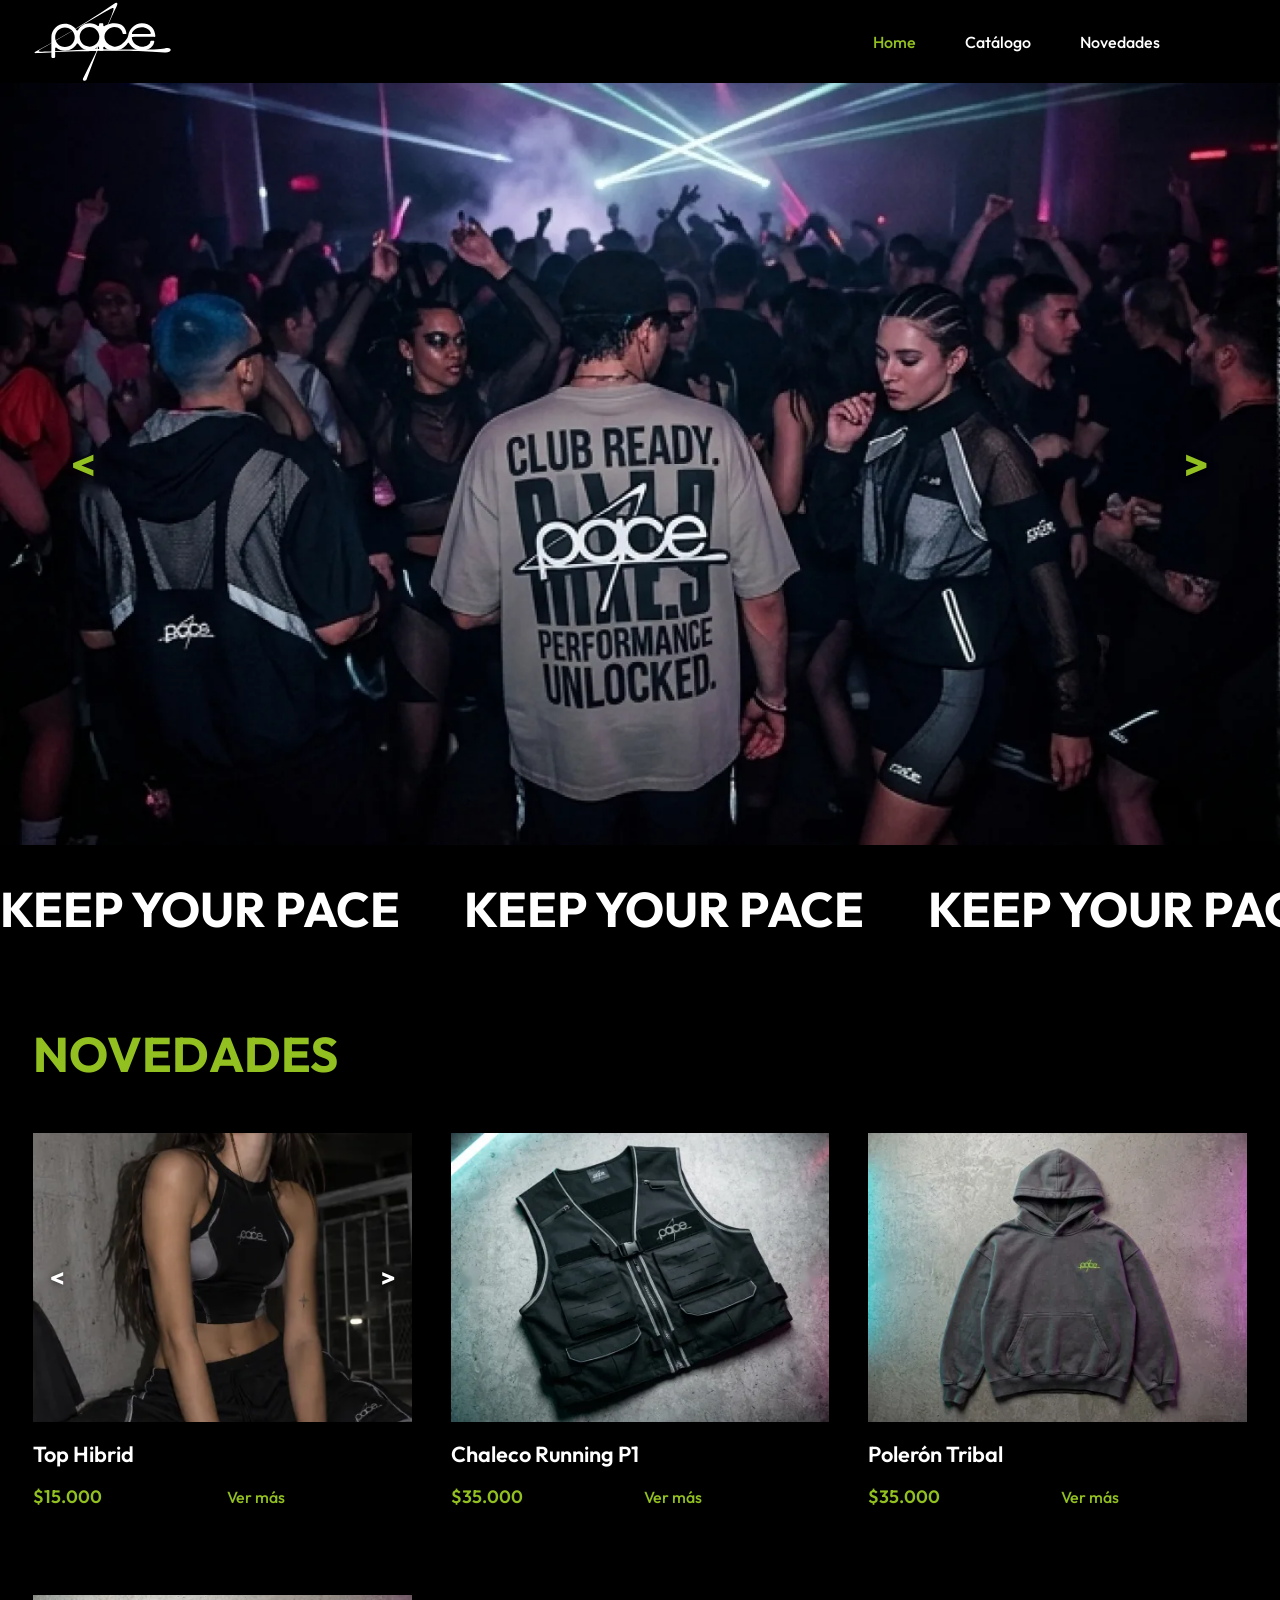
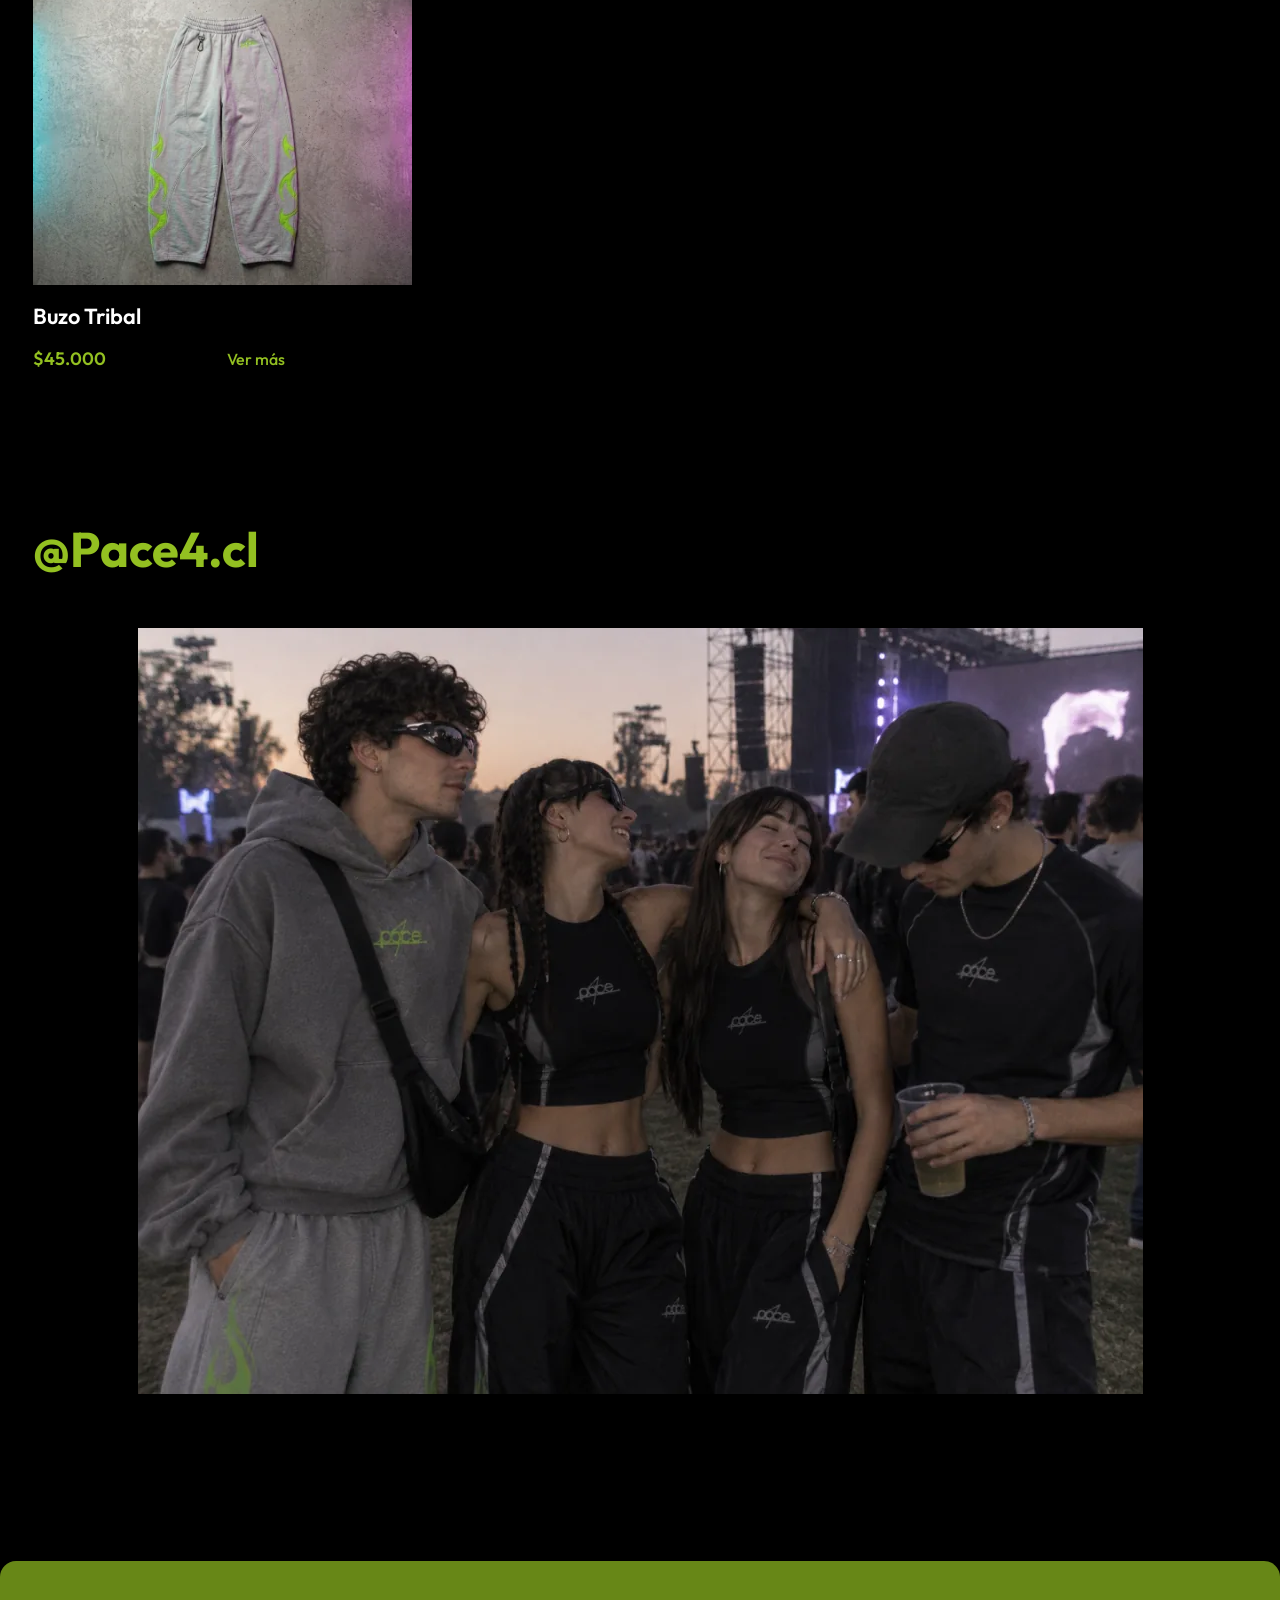
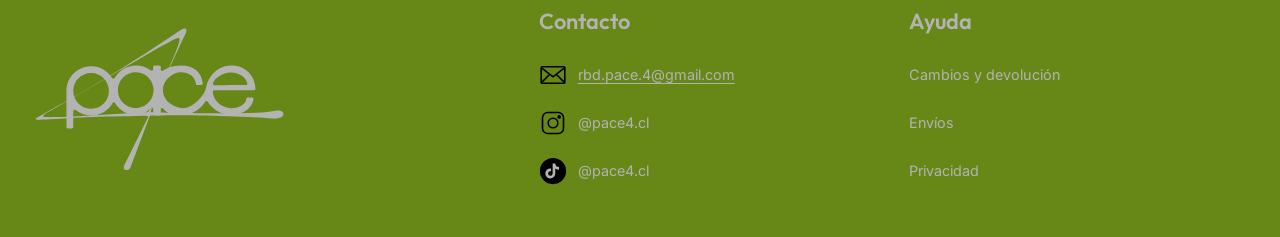
<file: Examen final/site/index.html>
<!DOCTYPE html>
<html lang="es-CL">
<head>
  <meta charset="utf-8">
  <meta name="viewport" content="width=device-width, initial-scale=1">
  <title>Pace 4 · Keep your pace</title>
  <meta name="description" content="Ropa técnica que pasa de la rave a la pista. Top Hibrid, Chaleco Running P1, Polerón y Buzo Tribal.">
  <meta name="theme-color" content="#000000">
  <link rel="icon" href="assets/img/favicon.svg" type="image/svg+xml">
  <meta property="og:type" content="website">
  <meta property="og:title" content="Pace 4 · Keep your pace">
  <meta property="og:description" content="Ropa técnica que pasa de la rave a la pista. Top Hibrid, Chaleco Running P1, Polerón y Buzo Tribal.">
  <meta property="og:locale" content="es_CL">
  <!-- og:url, og:image y canonical: [PENDIENTE dominio] -->
  <link rel="preconnect" href="https://fonts.googleapis.com">
  <link rel="preconnect" href="https://fonts.gstatic.com" crossorigin>
  <link href="https://fonts.googleapis.com/css2?family=Inter:wght@400;500&family=Outfit:wght@500;600;700&display=swap" rel="stylesheet">
  <link rel="stylesheet" href="assets/css/styles.css">
  <link rel="preload" as="image" href="assets/img/fotos/hero-club.webp" fetchpriority="high">
  <script type="application/ld+json">{"@context":"https://schema.org","@type":"ClothingStore","name":"Pace 4","slogan":"Keep your pace","email":"rbd.pace.4@gmail.com","sameAs":["https://instagram.com/pace4.cl","https://www.tiktok.com/@pace4.cl"]}</script>
</head>
<body>
<svg width="0" height="0" style="position:absolute" aria-hidden="true" focusable="false"><symbol id="logo" viewBox="171.3 85.8 786.6 454.0"><path d="M541.95 327.45L608.92 171.12C635.12 104.38 621.20 122.20 562.34 152.69L242.30 339.42C180.04 373.61 191.82 368.78 266.81 368.64L519.32 354.11C522.70 353.91 525.76 352.11 527.53 349.22C530.05 345.13 535.02 338.14 541.95 327.45M638.89 115.19C608.05 178.49 560.75 287.23 560.75 287.23C547.74 322.74 530.89 346.90 533.85 353.59C533.99 353.91 534.34 354.09 534.69 354.10C549.54 354.53 853.85 363.16 906.12 350.95C953.83 339.81 951.21 377.40 906.41 373.35C795.09 363.28 588.97 363.38 588.97 363.38C574.36 363.67 549.71 364.26 535.52 363.94C532.79 363.88 530.33 365.46 529.21 367.95L470.40 524.41C470.40 524.41 464.66 535.85 453.78 529.98C445.67 525.60 453.55 513.74 454.36 511.55L525.32 368.59C528.51 362.03 492.67 366.04 470.54 366.18C328.96 367.04 247.34 374.66 191.28 377.01C176.58 377.61 175.27 373.72 189.60 366.65C269.86 321.74 409.41 247.39 622.76 102.52C641.42 89.85 647.64 97.22 638.89 115.19"/><path d="M540.55 297.21C535.46 322.16 513.38 340.92 486.91 340.92C456.66 340.92 432.13 316.41 432.13 286.16C432.13 255.91 456.66 231.37 486.91 231.37C513.38 231.37 535.46 250.16 540.55 275.11C541.28 278.69 541.67 282.37 541.67 286.16C541.67 289.95 541.28 293.63 540.55 297.21M349.78 343.04C319.52 343.04 295.02 318.50 295.02 288.25C295.02 258.00 319.52 233.46 349.78 233.46C380.03 233.46 404.56 258.00 404.56 288.25C404.56 318.50 380.03 343.04 349.78 343.04M778.01 231.90C801.81 231.49 825.71 245.39 829.69 265.16C830.21 267.74 828.34 270.17 825.72 270.18C800.68 270.26 745.47 270.73 728.39 270.88C725.54 270.91 723.44 268.16 724.28 265.43C729.69 247.98 754.54 232.30 778.01 231.90M778.01 341.44C750.83 339.84 726.15 319.62 723.49 291.71C723.23 288.97 725.37 286.60 728.12 286.55C766.12 285.83 831.68 286.38 850.11 286.55C852.87 286.58 855.07 284.34 854.92 281.58C852.78 241.69 825.06 209.89 779.29 210.39C739.59 210.83 709.56 242.97 703.16 278.08C702.94 279.26 699.11 291.06 697.94 292.90C690.25 304.93 661.99 345.29 625.35 340.92C601.58 338.10 570.62 317.67 570.57 286.16C570.54 254.15 602.36 231.43 625.35 231.37C655.24 231.30 669.68 249.32 671.77 266.31C672.06 268.65 674.02 270.43 676.39 270.43L688.22 270.43C690.96 270.43 693.10 268.09 692.87 265.36C690.20 232.98 667.39 209.87 626.64 209.87C591.44 209.87 571.24 225.54 571.24 225.54C568.62 228.36 563.93 226.61 563.93 222.76L563.93 215.05C563.93 212.77 562.27 210.83 560.02 210.48C555.13 209.71 548.83 209.86 544.74 210.09C542.39 210.22 540.55 212.17 540.55 214.53L540.55 221.98C540.55 225.40 536.64 227.31 533.92 225.24C521.21 215.59 505.36 209.87 488.17 209.87C459.76 209.87 435.01 225.50 422.04 248.64C420.38 251.59 416.21 251.66 414.45 248.77C401.16 227.01 377.17 212.48 349.78 212.48C307.95 212.48 274.01 246.40 274.01 288.25L274.01 399.22C274.01 401.74 276.05 403.78 278.56 403.78C281.64 403.77 285.95 403.77 290.49 403.77C292.99 403.78 295.02 401.77 295.02 399.27C295.02 389.17 295.02 364.50 295.02 350.58C295.02 346.84 299.33 344.89 302.24 347.24C315.22 357.74 331.76 364.01 349.78 364.01C378.21 364.01 402.97 348.38 415.92 325.23C417.57 322.29 421.73 322.23 423.48 325.11C436.79 347.15 460.82 362.93 488.17 361.40C511.26 360.11 521.47 352.48 533.18 341.37C535.96 338.73 540.55 340.69 540.55 344.52L540.55 357.93C540.55 361.28 543.28 364.00 546.64 363.98C550.07 363.96 554.44 363.93 558.32 363.90C561.70 363.88 564.39 361.08 564.29 357.70L563.93 345.41C563.93 341.34 569.08 339.56 571.57 342.78C584.79 359.92 609.36 361.73 626.64 361.40C664.74 360.68 683.03 346.81 701.01 320.57C702.70 318.11 706.66 318.84 708.23 321.38C715.34 332.91 738.86 362.36 779.29 361.92C823.37 361.44 845.37 336.81 848.99 313.28C849.39 310.63 847.37 308.24 844.69 308.24C840.13 308.25 836.15 308.26 831.54 308.26C829.19 308.26 827.18 310.01 826.95 312.34C825.11 331.21 800.64 342.78 778.01 341.44"/></symbol></svg>
<a class="skip" href="#main">Saltar al contenido</a>
<header class="site-header">
  <div class="wrap">
    <a class="brand" href="index.html" aria-label="Pace 4, inicio"><svg viewBox="0 0 786.6 454.0" aria-hidden="true" fill="currentColor"><use href="#logo"/></svg></a>
    <nav class="nav" aria-label="Principal">
      <a href="index.html" aria-current="page">Home</a>
      <a href="catalogo.html">Catálogo</a>
      <a href="index.html#novedades">Novedades</a>
    </nav>
  </div>
</header>

<main id="main">
  <h1 class="sr-only">Pace 4: ropa técnica de la rave a la pista</h1>
  <section id="hero" aria-label="Campaña"></section>

  <div class="loop" aria-hidden="true">
    <div class="loop-track">
      <span>Keep your pace</span><span>Keep your pace</span><span>Keep your pace</span><span>Keep your pace</span>
      <span>Keep your pace</span><span>Keep your pace</span><span>Keep your pace</span><span>Keep your pace</span>
    </div>
  </div>

  <section class="section" id="novedades" aria-labelledby="nov-title">
    <div class="wrap">
      <h2 class="title-lime upper" id="nov-title">Novedades</h2>
      <div class="grid" id="grid-novedades"></div>
    </div>
  </section>

  <section class="section" id="crew" aria-labelledby="crew-title">
    <div class="wrap">
      <h2 class="title-lime" id="crew-title"><span class="t-desk">@Pace4.cl</span><span class="t-mob">Crew</span></h2>
      <a class="crew-photo" id="crew-photo" href="https://instagram.com/pace4.cl" target="_blank" rel="noopener" aria-label="Ver la comunidad Pace 4 en Instagram"></a>
    </div>
  </section>
</main>
<footer class="site-footer">
  <div class="wrap">
    <a class="foot-brand" href="index.html" aria-label="Pace 4, inicio"><svg viewBox="0 0 786.6 454.0" aria-hidden="true" fill="currentColor"><use href="#logo"/></svg></a>
    <div>
      <h2>Contacto</h2>
      <ul class="foot-list">
        <li><a data-link="email" href="mailto:rbd.pace.4@gmail.com"><svg viewBox="0 0 32 32" fill="none" stroke="currentColor" stroke-width="1.8" aria-hidden="true"><rect x="2.5" y="6.5" width="27" height="19" rx="1"/><path d="M2.5 7.5 16 18 29.5 7.5M2.5 25 12 15.5M29.5 25 20 15.5"/></svg><span class="mail">rbd.pace.4@gmail.com</span></a></li>
        <li><a data-link="ig" href="https://instagram.com/pace4.cl" target="_blank" rel="noopener"><svg viewBox="0 0 32 32" fill="none" stroke="currentColor" stroke-width="1.8" aria-hidden="true"><rect x="4" y="4" width="24" height="24" rx="6"/><circle cx="16" cy="16" r="5.5"/><circle cx="23" cy="9" r="1.2" fill="currentColor"/></svg><span>@pace4.cl</span><span class="sr-only"> (Instagram)</span></a></li>
        <li><a data-link="tt" href="https://www.tiktok.com/@pace4.cl" target="_blank" rel="noopener"><svg viewBox="0 0 32 32" aria-hidden="true"><circle cx="16" cy="16" r="15" fill="currentColor"/><path fill="#fff" d="M18.6 7.5h-3v11.3a2.6 2.6 0 1 1-2.6-2.6c.3 0 .5 0 .8.1v-3.1a5.7 5.7 0 1 0 4.8 5.6v-5.7a7.4 7.4 0 0 0 4.3 1.4v-3a4.3 4.3 0 0 1-4.3-4z"/></svg><span>@pace4.cl</span><span class="sr-only"> (TikTok)</span></a></li>
      </ul>
    </div>
    <div>
      <h2>Ayuda</h2>
      <ul class="foot-list">
        <li><span class="item">Cambios y devolución</span></li>
        <li><span class="item">Envíos</span></li>
        <li><a href="privacidad.html">Privacidad</a></li>
      </ul>
    </div>
  </div>
</footer>
<script src="assets/js/data.js"></script>
<script src="assets/js/app.js"></script>
</body>
</html>
</file>
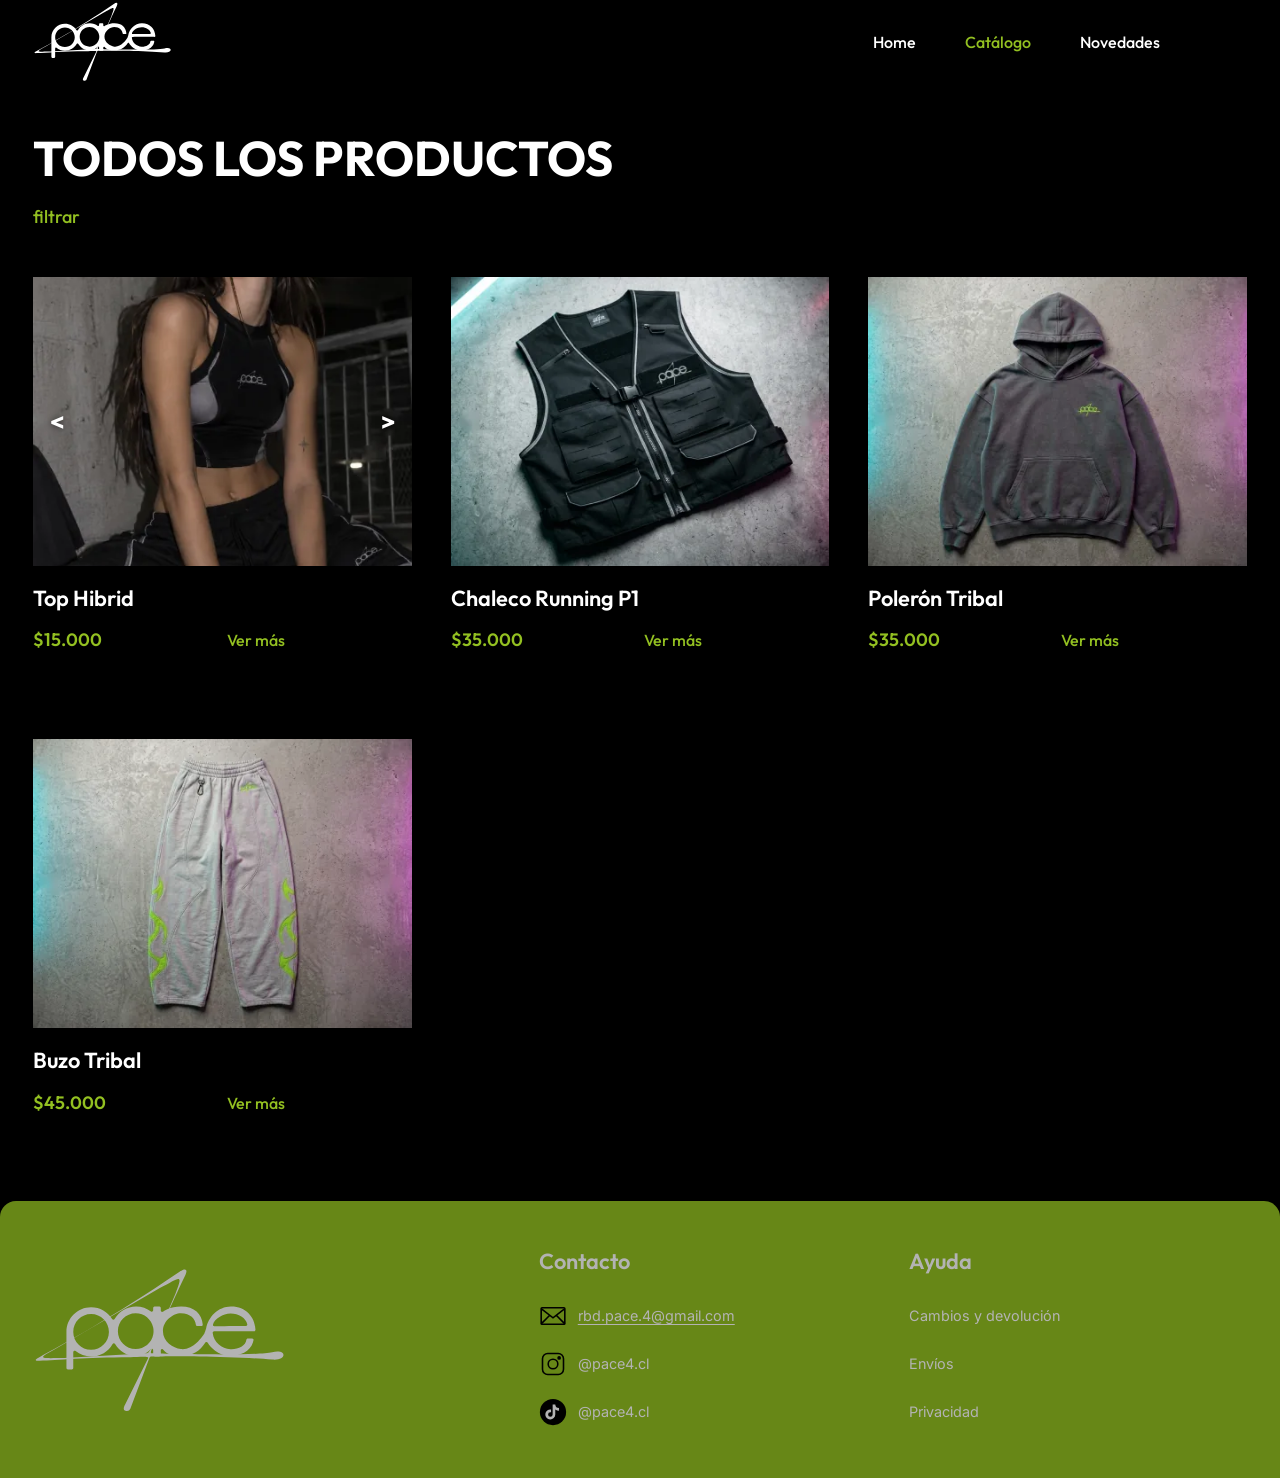
<file: Examen final/site/catalogo.html>
<!DOCTYPE html>
<html lang="es-CL">
<head>
  <meta charset="utf-8">
  <meta name="viewport" content="width=device-width, initial-scale=1">
  <title>Todos los productos · Pace 4</title>
  <meta name="description" content="Catálogo Pace 4: tops, polerones, pantalones y chalecos técnicos. Filtra por categoría.">
  <meta name="theme-color" content="#000000">
  <link rel="icon" href="assets/img/favicon.svg" type="image/svg+xml">
  <meta property="og:type" content="website">
  <meta property="og:title" content="Todos los productos · Pace 4">
  <meta property="og:description" content="Catálogo Pace 4: tops, polerones, pantalones y chalecos técnicos. Filtra por categoría.">
  <meta property="og:locale" content="es_CL">
  <!-- og:url, og:image y canonical: [PENDIENTE dominio] -->
  <link rel="preconnect" href="https://fonts.googleapis.com">
  <link rel="preconnect" href="https://fonts.gstatic.com" crossorigin>
  <link href="https://fonts.googleapis.com/css2?family=Inter:wght@400;500&family=Outfit:wght@500;600;700&display=swap" rel="stylesheet">
  <link rel="stylesheet" href="assets/css/styles.css">
</head>
<body>
<svg width="0" height="0" style="position:absolute" aria-hidden="true" focusable="false"><symbol id="logo" viewBox="171.3 85.8 786.6 454.0"><path d="M541.95 327.45L608.92 171.12C635.12 104.38 621.20 122.20 562.34 152.69L242.30 339.42C180.04 373.61 191.82 368.78 266.81 368.64L519.32 354.11C522.70 353.91 525.76 352.11 527.53 349.22C530.05 345.13 535.02 338.14 541.95 327.45M638.89 115.19C608.05 178.49 560.75 287.23 560.75 287.23C547.74 322.74 530.89 346.90 533.85 353.59C533.99 353.91 534.34 354.09 534.69 354.10C549.54 354.53 853.85 363.16 906.12 350.95C953.83 339.81 951.21 377.40 906.41 373.35C795.09 363.28 588.97 363.38 588.97 363.38C574.36 363.67 549.71 364.26 535.52 363.94C532.79 363.88 530.33 365.46 529.21 367.95L470.40 524.41C470.40 524.41 464.66 535.85 453.78 529.98C445.67 525.60 453.55 513.74 454.36 511.55L525.32 368.59C528.51 362.03 492.67 366.04 470.54 366.18C328.96 367.04 247.34 374.66 191.28 377.01C176.58 377.61 175.27 373.72 189.60 366.65C269.86 321.74 409.41 247.39 622.76 102.52C641.42 89.85 647.64 97.22 638.89 115.19"/><path d="M540.55 297.21C535.46 322.16 513.38 340.92 486.91 340.92C456.66 340.92 432.13 316.41 432.13 286.16C432.13 255.91 456.66 231.37 486.91 231.37C513.38 231.37 535.46 250.16 540.55 275.11C541.28 278.69 541.67 282.37 541.67 286.16C541.67 289.95 541.28 293.63 540.55 297.21M349.78 343.04C319.52 343.04 295.02 318.50 295.02 288.25C295.02 258.00 319.52 233.46 349.78 233.46C380.03 233.46 404.56 258.00 404.56 288.25C404.56 318.50 380.03 343.04 349.78 343.04M778.01 231.90C801.81 231.49 825.71 245.39 829.69 265.16C830.21 267.74 828.34 270.17 825.72 270.18C800.68 270.26 745.47 270.73 728.39 270.88C725.54 270.91 723.44 268.16 724.28 265.43C729.69 247.98 754.54 232.30 778.01 231.90M778.01 341.44C750.83 339.84 726.15 319.62 723.49 291.71C723.23 288.97 725.37 286.60 728.12 286.55C766.12 285.83 831.68 286.38 850.11 286.55C852.87 286.58 855.07 284.34 854.92 281.58C852.78 241.69 825.06 209.89 779.29 210.39C739.59 210.83 709.56 242.97 703.16 278.08C702.94 279.26 699.11 291.06 697.94 292.90C690.25 304.93 661.99 345.29 625.35 340.92C601.58 338.10 570.62 317.67 570.57 286.16C570.54 254.15 602.36 231.43 625.35 231.37C655.24 231.30 669.68 249.32 671.77 266.31C672.06 268.65 674.02 270.43 676.39 270.43L688.22 270.43C690.96 270.43 693.10 268.09 692.87 265.36C690.20 232.98 667.39 209.87 626.64 209.87C591.44 209.87 571.24 225.54 571.24 225.54C568.62 228.36 563.93 226.61 563.93 222.76L563.93 215.05C563.93 212.77 562.27 210.83 560.02 210.48C555.13 209.71 548.83 209.86 544.74 210.09C542.39 210.22 540.55 212.17 540.55 214.53L540.55 221.98C540.55 225.40 536.64 227.31 533.92 225.24C521.21 215.59 505.36 209.87 488.17 209.87C459.76 209.87 435.01 225.50 422.04 248.64C420.38 251.59 416.21 251.66 414.45 248.77C401.16 227.01 377.17 212.48 349.78 212.48C307.95 212.48 274.01 246.40 274.01 288.25L274.01 399.22C274.01 401.74 276.05 403.78 278.56 403.78C281.64 403.77 285.95 403.77 290.49 403.77C292.99 403.78 295.02 401.77 295.02 399.27C295.02 389.17 295.02 364.50 295.02 350.58C295.02 346.84 299.33 344.89 302.24 347.24C315.22 357.74 331.76 364.01 349.78 364.01C378.21 364.01 402.97 348.38 415.92 325.23C417.57 322.29 421.73 322.23 423.48 325.11C436.79 347.15 460.82 362.93 488.17 361.40C511.26 360.11 521.47 352.48 533.18 341.37C535.96 338.73 540.55 340.69 540.55 344.52L540.55 357.93C540.55 361.28 543.28 364.00 546.64 363.98C550.07 363.96 554.44 363.93 558.32 363.90C561.70 363.88 564.39 361.08 564.29 357.70L563.93 345.41C563.93 341.34 569.08 339.56 571.57 342.78C584.79 359.92 609.36 361.73 626.64 361.40C664.74 360.68 683.03 346.81 701.01 320.57C702.70 318.11 706.66 318.84 708.23 321.38C715.34 332.91 738.86 362.36 779.29 361.92C823.37 361.44 845.37 336.81 848.99 313.28C849.39 310.63 847.37 308.24 844.69 308.24C840.13 308.25 836.15 308.26 831.54 308.26C829.19 308.26 827.18 310.01 826.95 312.34C825.11 331.21 800.64 342.78 778.01 341.44"/></symbol></svg>
<a class="skip" href="#main">Saltar al contenido</a>
<header class="site-header">
  <div class="wrap">
    <a class="brand" href="index.html" aria-label="Pace 4, inicio"><svg viewBox="0 0 786.6 454.0" aria-hidden="true" fill="currentColor"><use href="#logo"/></svg></a>
    <nav class="nav" aria-label="Principal">
      <a href="index.html">Home</a>
      <a href="catalogo.html" aria-current="page">Catálogo</a>
      <a href="index.html#novedades">Novedades</a>
    </nav>
  </div>
</header>

<main id="main" class="wrap">
  <div class="cat-head">
    <h1>Todos los productos</h1>
    <button class="filter-toggle" id="filter-toggle" type="button" aria-expanded="false" aria-controls="filter-panel">filtrar</button>
    <div class="filter-panel" id="filter-panel" role="group" aria-label="Filtrar por categoría" hidden></div>
  </div>
  <div class="grid" id="grid-catalogo"></div>
</main>
<footer class="site-footer">
  <div class="wrap">
    <a class="foot-brand" href="index.html" aria-label="Pace 4, inicio"><svg viewBox="0 0 786.6 454.0" aria-hidden="true" fill="currentColor"><use href="#logo"/></svg></a>
    <div>
      <h2>Contacto</h2>
      <ul class="foot-list">
        <li><a data-link="email" href="mailto:rbd.pace.4@gmail.com"><svg viewBox="0 0 32 32" fill="none" stroke="currentColor" stroke-width="1.8" aria-hidden="true"><rect x="2.5" y="6.5" width="27" height="19" rx="1"/><path d="M2.5 7.5 16 18 29.5 7.5M2.5 25 12 15.5M29.5 25 20 15.5"/></svg><span class="mail">rbd.pace.4@gmail.com</span></a></li>
        <li><a data-link="ig" href="https://instagram.com/pace4.cl" target="_blank" rel="noopener"><svg viewBox="0 0 32 32" fill="none" stroke="currentColor" stroke-width="1.8" aria-hidden="true"><rect x="4" y="4" width="24" height="24" rx="6"/><circle cx="16" cy="16" r="5.5"/><circle cx="23" cy="9" r="1.2" fill="currentColor"/></svg><span>@pace4.cl</span><span class="sr-only"> (Instagram)</span></a></li>
        <li><a data-link="tt" href="https://www.tiktok.com/@pace4.cl" target="_blank" rel="noopener"><svg viewBox="0 0 32 32" aria-hidden="true"><circle cx="16" cy="16" r="15" fill="currentColor"/><path fill="#fff" d="M18.6 7.5h-3v11.3a2.6 2.6 0 1 1-2.6-2.6c.3 0 .5 0 .8.1v-3.1a5.7 5.7 0 1 0 4.8 5.6v-5.7a7.4 7.4 0 0 0 4.3 1.4v-3a4.3 4.3 0 0 1-4.3-4z"/></svg><span>@pace4.cl</span><span class="sr-only"> (TikTok)</span></a></li>
      </ul>
    </div>
    <div>
      <h2>Ayuda</h2>
      <ul class="foot-list">
        <li><span class="item">Cambios y devolución</span></li>
        <li><span class="item">Envíos</span></li>
        <li><a href="privacidad.html">Privacidad</a></li>
      </ul>
    </div>
  </div>
</footer>
<script src="assets/js/data.js"></script>
<script src="assets/js/app.js"></script>
</body>
</html>
</file>
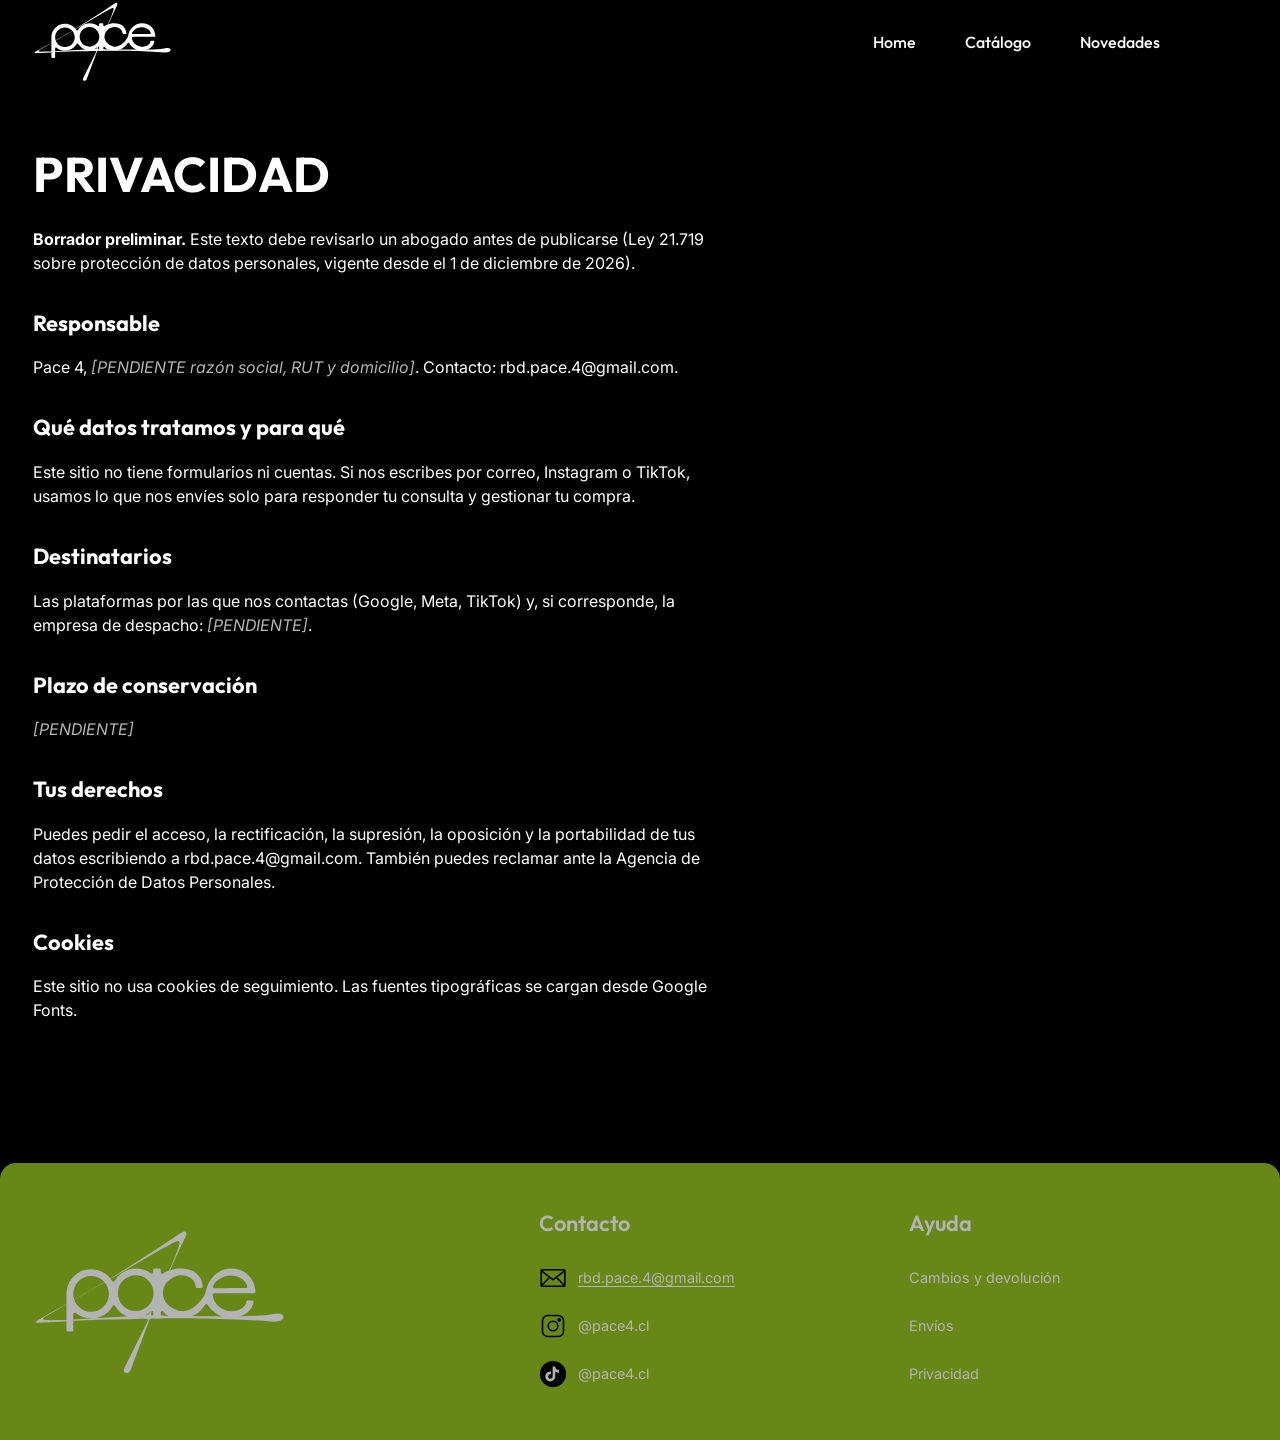
<file: Examen final/site/privacidad.html>
<!DOCTYPE html>
<html lang="es-CL">
<head>
  <meta charset="utf-8">
  <meta name="viewport" content="width=device-width, initial-scale=1">
  <title>Privacidad · Pace 4</title>
  <meta name="description" content="Cómo trata Pace 4 los datos de quienes le escriben.">
  <meta name="theme-color" content="#000000">
  <link rel="icon" href="assets/img/favicon.svg" type="image/svg+xml">
  <meta property="og:type" content="website">
  <meta property="og:title" content="Privacidad · Pace 4">
  <meta property="og:description" content="Cómo trata Pace 4 los datos de quienes le escriben.">
  <meta property="og:locale" content="es_CL">
  <!-- og:url, og:image y canonical: [PENDIENTE dominio] -->
  <link rel="preconnect" href="https://fonts.googleapis.com">
  <link rel="preconnect" href="https://fonts.gstatic.com" crossorigin>
  <link href="https://fonts.googleapis.com/css2?family=Inter:wght@400;500&family=Outfit:wght@500;600;700&display=swap" rel="stylesheet">
  <link rel="stylesheet" href="assets/css/styles.css">
  <meta name="robots" content="noindex">
</head>
<body>
<svg width="0" height="0" style="position:absolute" aria-hidden="true" focusable="false"><symbol id="logo" viewBox="171.3 85.8 786.6 454.0"><path d="M541.95 327.45L608.92 171.12C635.12 104.38 621.20 122.20 562.34 152.69L242.30 339.42C180.04 373.61 191.82 368.78 266.81 368.64L519.32 354.11C522.70 353.91 525.76 352.11 527.53 349.22C530.05 345.13 535.02 338.14 541.95 327.45M638.89 115.19C608.05 178.49 560.75 287.23 560.75 287.23C547.74 322.74 530.89 346.90 533.85 353.59C533.99 353.91 534.34 354.09 534.69 354.10C549.54 354.53 853.85 363.16 906.12 350.95C953.83 339.81 951.21 377.40 906.41 373.35C795.09 363.28 588.97 363.38 588.97 363.38C574.36 363.67 549.71 364.26 535.52 363.94C532.79 363.88 530.33 365.46 529.21 367.95L470.40 524.41C470.40 524.41 464.66 535.85 453.78 529.98C445.67 525.60 453.55 513.74 454.36 511.55L525.32 368.59C528.51 362.03 492.67 366.04 470.54 366.18C328.96 367.04 247.34 374.66 191.28 377.01C176.58 377.61 175.27 373.72 189.60 366.65C269.86 321.74 409.41 247.39 622.76 102.52C641.42 89.85 647.64 97.22 638.89 115.19"/><path d="M540.55 297.21C535.46 322.16 513.38 340.92 486.91 340.92C456.66 340.92 432.13 316.41 432.13 286.16C432.13 255.91 456.66 231.37 486.91 231.37C513.38 231.37 535.46 250.16 540.55 275.11C541.28 278.69 541.67 282.37 541.67 286.16C541.67 289.95 541.28 293.63 540.55 297.21M349.78 343.04C319.52 343.04 295.02 318.50 295.02 288.25C295.02 258.00 319.52 233.46 349.78 233.46C380.03 233.46 404.56 258.00 404.56 288.25C404.56 318.50 380.03 343.04 349.78 343.04M778.01 231.90C801.81 231.49 825.71 245.39 829.69 265.16C830.21 267.74 828.34 270.17 825.72 270.18C800.68 270.26 745.47 270.73 728.39 270.88C725.54 270.91 723.44 268.16 724.28 265.43C729.69 247.98 754.54 232.30 778.01 231.90M778.01 341.44C750.83 339.84 726.15 319.62 723.49 291.71C723.23 288.97 725.37 286.60 728.12 286.55C766.12 285.83 831.68 286.38 850.11 286.55C852.87 286.58 855.07 284.34 854.92 281.58C852.78 241.69 825.06 209.89 779.29 210.39C739.59 210.83 709.56 242.97 703.16 278.08C702.94 279.26 699.11 291.06 697.94 292.90C690.25 304.93 661.99 345.29 625.35 340.92C601.58 338.10 570.62 317.67 570.57 286.16C570.54 254.15 602.36 231.43 625.35 231.37C655.24 231.30 669.68 249.32 671.77 266.31C672.06 268.65 674.02 270.43 676.39 270.43L688.22 270.43C690.96 270.43 693.10 268.09 692.87 265.36C690.20 232.98 667.39 209.87 626.64 209.87C591.44 209.87 571.24 225.54 571.24 225.54C568.62 228.36 563.93 226.61 563.93 222.76L563.93 215.05C563.93 212.77 562.27 210.83 560.02 210.48C555.13 209.71 548.83 209.86 544.74 210.09C542.39 210.22 540.55 212.17 540.55 214.53L540.55 221.98C540.55 225.40 536.64 227.31 533.92 225.24C521.21 215.59 505.36 209.87 488.17 209.87C459.76 209.87 435.01 225.50 422.04 248.64C420.38 251.59 416.21 251.66 414.45 248.77C401.16 227.01 377.17 212.48 349.78 212.48C307.95 212.48 274.01 246.40 274.01 288.25L274.01 399.22C274.01 401.74 276.05 403.78 278.56 403.78C281.64 403.77 285.95 403.77 290.49 403.77C292.99 403.78 295.02 401.77 295.02 399.27C295.02 389.17 295.02 364.50 295.02 350.58C295.02 346.84 299.33 344.89 302.24 347.24C315.22 357.74 331.76 364.01 349.78 364.01C378.21 364.01 402.97 348.38 415.92 325.23C417.57 322.29 421.73 322.23 423.48 325.11C436.79 347.15 460.82 362.93 488.17 361.40C511.26 360.11 521.47 352.48 533.18 341.37C535.96 338.73 540.55 340.69 540.55 344.52L540.55 357.93C540.55 361.28 543.28 364.00 546.64 363.98C550.07 363.96 554.44 363.93 558.32 363.90C561.70 363.88 564.39 361.08 564.29 357.70L563.93 345.41C563.93 341.34 569.08 339.56 571.57 342.78C584.79 359.92 609.36 361.73 626.64 361.40C664.74 360.68 683.03 346.81 701.01 320.57C702.70 318.11 706.66 318.84 708.23 321.38C715.34 332.91 738.86 362.36 779.29 361.92C823.37 361.44 845.37 336.81 848.99 313.28C849.39 310.63 847.37 308.24 844.69 308.24C840.13 308.25 836.15 308.26 831.54 308.26C829.19 308.26 827.18 310.01 826.95 312.34C825.11 331.21 800.64 342.78 778.01 341.44"/></symbol></svg>
<a class="skip" href="#main">Saltar al contenido</a>
<header class="site-header">
  <div class="wrap">
    <a class="brand" href="index.html" aria-label="Pace 4, inicio"><svg viewBox="0 0 786.6 454.0" aria-hidden="true" fill="currentColor"><use href="#logo"/></svg></a>
    <nav class="nav" aria-label="Principal">
      <a href="index.html">Home</a>
      <a href="catalogo.html">Catálogo</a>
      <a href="index.html#novedades">Novedades</a>
    </nav>
  </div>
</header>

<main id="main" class="wrap">
  <div class="prose">
    <h1>Privacidad</h1>
    <p><strong>Borrador preliminar.</strong> Este texto debe revisarlo un abogado antes de publicarse (Ley 21.719 sobre protección de datos personales, vigente desde el 1 de diciembre de 2026).</p>
    <h2>Responsable</h2>
    <p>Pace 4, <span class="pending">[PENDIENTE razón social, RUT y domicilio]</span>. Contacto: rbd.pace.4@gmail.com.</p>
    <h2>Qué datos tratamos y para qué</h2>
    <p>Este sitio no tiene formularios ni cuentas. Si nos escribes por correo, Instagram o TikTok, usamos lo que nos envíes solo para responder tu consulta y gestionar tu compra.</p>
    <h2>Destinatarios</h2>
    <p>Las plataformas por las que nos contactas (Google, Meta, TikTok) y, si corresponde, la empresa de despacho: <span class="pending">[PENDIENTE]</span>.</p>
    <h2>Plazo de conservación</h2>
    <p><span class="pending">[PENDIENTE]</span></p>
    <h2>Tus derechos</h2>
    <p>Puedes pedir el acceso, la rectificación, la supresión, la oposición y la portabilidad de tus datos escribiendo a rbd.pace.4@gmail.com. También puedes reclamar ante la Agencia de Protección de Datos Personales.</p>
    <h2>Cookies</h2>
    <p>Este sitio no usa cookies de seguimiento. Las fuentes tipográficas se cargan desde Google Fonts.</p>
  </div>
</main>
<footer class="site-footer">
  <div class="wrap">
    <a class="foot-brand" href="index.html" aria-label="Pace 4, inicio"><svg viewBox="0 0 786.6 454.0" aria-hidden="true" fill="currentColor"><use href="#logo"/></svg></a>
    <div>
      <h2>Contacto</h2>
      <ul class="foot-list">
        <li><a data-link="email" href="mailto:rbd.pace.4@gmail.com"><svg viewBox="0 0 32 32" fill="none" stroke="currentColor" stroke-width="1.8" aria-hidden="true"><rect x="2.5" y="6.5" width="27" height="19" rx="1"/><path d="M2.5 7.5 16 18 29.5 7.5M2.5 25 12 15.5M29.5 25 20 15.5"/></svg><span class="mail">rbd.pace.4@gmail.com</span></a></li>
        <li><a data-link="ig" href="https://instagram.com/pace4.cl" target="_blank" rel="noopener"><svg viewBox="0 0 32 32" fill="none" stroke="currentColor" stroke-width="1.8" aria-hidden="true"><rect x="4" y="4" width="24" height="24" rx="6"/><circle cx="16" cy="16" r="5.5"/><circle cx="23" cy="9" r="1.2" fill="currentColor"/></svg><span>@pace4.cl</span><span class="sr-only"> (Instagram)</span></a></li>
        <li><a data-link="tt" href="https://www.tiktok.com/@pace4.cl" target="_blank" rel="noopener"><svg viewBox="0 0 32 32" aria-hidden="true"><circle cx="16" cy="16" r="15" fill="currentColor"/><path fill="#fff" d="M18.6 7.5h-3v11.3a2.6 2.6 0 1 1-2.6-2.6c.3 0 .5 0 .8.1v-3.1a5.7 5.7 0 1 0 4.8 5.6v-5.7a7.4 7.4 0 0 0 4.3 1.4v-3a4.3 4.3 0 0 1-4.3-4z"/></svg><span>@pace4.cl</span><span class="sr-only"> (TikTok)</span></a></li>
      </ul>
    </div>
    <div>
      <h2>Ayuda</h2>
      <ul class="foot-list">
        <li><span class="item">Cambios y devolución</span></li>
        <li><span class="item">Envíos</span></li>
        <li><a href="privacidad.html">Privacidad</a></li>
      </ul>
    </div>
  </div>
</footer>
<script src="assets/js/data.js"></script>
<script src="assets/js/app.js"></script>
</body>
</html>
</file>
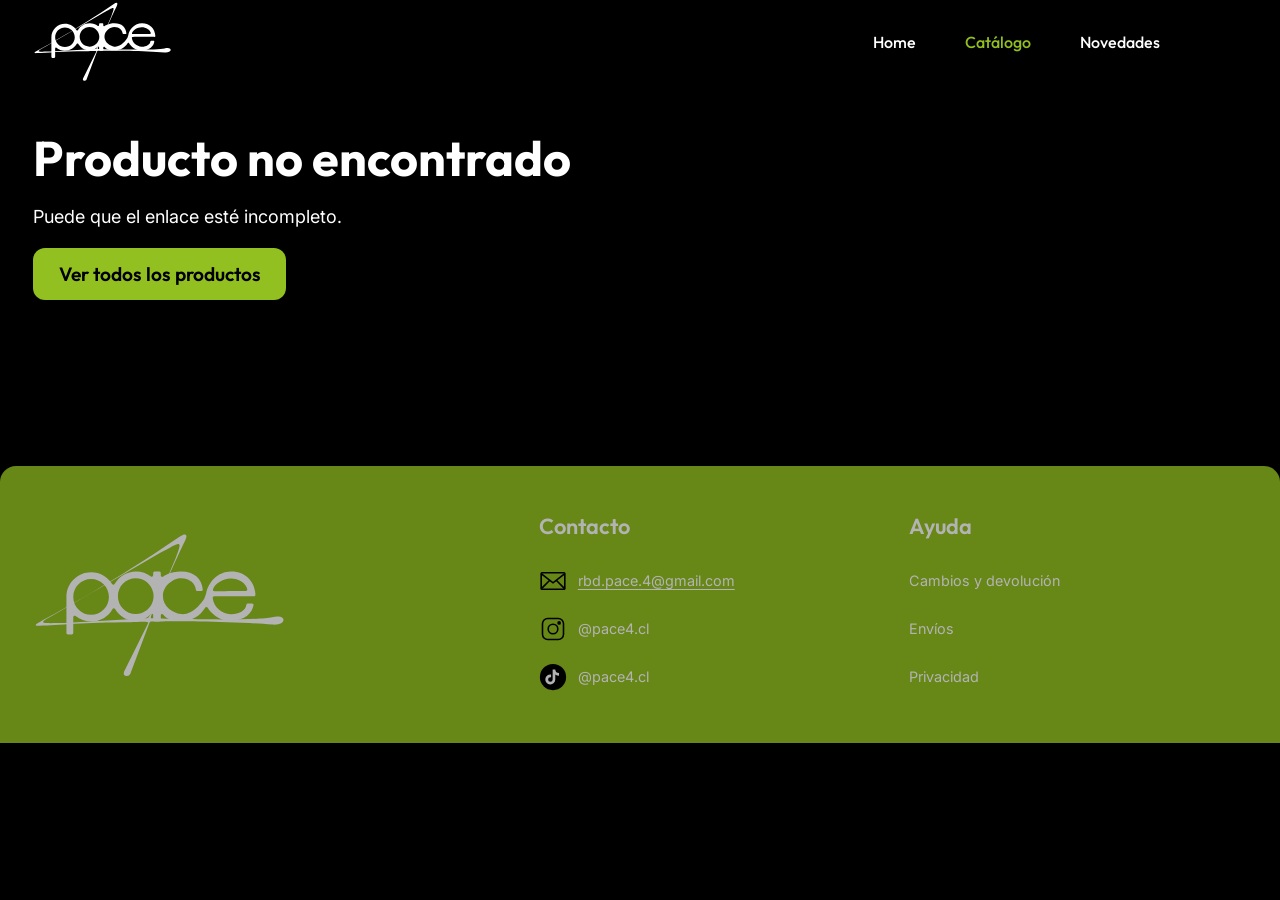
<file: Examen final/site/producto.html>
<!DOCTYPE html>
<html lang="es-CL">
<head>
  <meta charset="utf-8">
  <meta name="viewport" content="width=device-width, initial-scale=1">
  <title>Producto · Pace 4</title>
  <meta name="description" content="Ropa técnica Pace 4.">
  <meta name="theme-color" content="#000000">
  <link rel="icon" href="assets/img/favicon.svg" type="image/svg+xml">
  <meta property="og:type" content="website">
  <meta property="og:title" content="Producto · Pace 4">
  <meta property="og:description" content="Ropa técnica Pace 4.">
  <meta property="og:locale" content="es_CL">
  <!-- og:url, og:image y canonical: [PENDIENTE dominio] -->
  <link rel="preconnect" href="https://fonts.googleapis.com">
  <link rel="preconnect" href="https://fonts.gstatic.com" crossorigin>
  <link href="https://fonts.googleapis.com/css2?family=Inter:wght@400;500&family=Outfit:wght@500;600;700&display=swap" rel="stylesheet">
  <link rel="stylesheet" href="assets/css/styles.css">
</head>
<body>
<svg width="0" height="0" style="position:absolute" aria-hidden="true" focusable="false"><symbol id="logo" viewBox="171.3 85.8 786.6 454.0"><path d="M541.95 327.45L608.92 171.12C635.12 104.38 621.20 122.20 562.34 152.69L242.30 339.42C180.04 373.61 191.82 368.78 266.81 368.64L519.32 354.11C522.70 353.91 525.76 352.11 527.53 349.22C530.05 345.13 535.02 338.14 541.95 327.45M638.89 115.19C608.05 178.49 560.75 287.23 560.75 287.23C547.74 322.74 530.89 346.90 533.85 353.59C533.99 353.91 534.34 354.09 534.69 354.10C549.54 354.53 853.85 363.16 906.12 350.95C953.83 339.81 951.21 377.40 906.41 373.35C795.09 363.28 588.97 363.38 588.97 363.38C574.36 363.67 549.71 364.26 535.52 363.94C532.79 363.88 530.33 365.46 529.21 367.95L470.40 524.41C470.40 524.41 464.66 535.85 453.78 529.98C445.67 525.60 453.55 513.74 454.36 511.55L525.32 368.59C528.51 362.03 492.67 366.04 470.54 366.18C328.96 367.04 247.34 374.66 191.28 377.01C176.58 377.61 175.27 373.72 189.60 366.65C269.86 321.74 409.41 247.39 622.76 102.52C641.42 89.85 647.64 97.22 638.89 115.19"/><path d="M540.55 297.21C535.46 322.16 513.38 340.92 486.91 340.92C456.66 340.92 432.13 316.41 432.13 286.16C432.13 255.91 456.66 231.37 486.91 231.37C513.38 231.37 535.46 250.16 540.55 275.11C541.28 278.69 541.67 282.37 541.67 286.16C541.67 289.95 541.28 293.63 540.55 297.21M349.78 343.04C319.52 343.04 295.02 318.50 295.02 288.25C295.02 258.00 319.52 233.46 349.78 233.46C380.03 233.46 404.56 258.00 404.56 288.25C404.56 318.50 380.03 343.04 349.78 343.04M778.01 231.90C801.81 231.49 825.71 245.39 829.69 265.16C830.21 267.74 828.34 270.17 825.72 270.18C800.68 270.26 745.47 270.73 728.39 270.88C725.54 270.91 723.44 268.16 724.28 265.43C729.69 247.98 754.54 232.30 778.01 231.90M778.01 341.44C750.83 339.84 726.15 319.62 723.49 291.71C723.23 288.97 725.37 286.60 728.12 286.55C766.12 285.83 831.68 286.38 850.11 286.55C852.87 286.58 855.07 284.34 854.92 281.58C852.78 241.69 825.06 209.89 779.29 210.39C739.59 210.83 709.56 242.97 703.16 278.08C702.94 279.26 699.11 291.06 697.94 292.90C690.25 304.93 661.99 345.29 625.35 340.92C601.58 338.10 570.62 317.67 570.57 286.16C570.54 254.15 602.36 231.43 625.35 231.37C655.24 231.30 669.68 249.32 671.77 266.31C672.06 268.65 674.02 270.43 676.39 270.43L688.22 270.43C690.96 270.43 693.10 268.09 692.87 265.36C690.20 232.98 667.39 209.87 626.64 209.87C591.44 209.87 571.24 225.54 571.24 225.54C568.62 228.36 563.93 226.61 563.93 222.76L563.93 215.05C563.93 212.77 562.27 210.83 560.02 210.48C555.13 209.71 548.83 209.86 544.74 210.09C542.39 210.22 540.55 212.17 540.55 214.53L540.55 221.98C540.55 225.40 536.64 227.31 533.92 225.24C521.21 215.59 505.36 209.87 488.17 209.87C459.76 209.87 435.01 225.50 422.04 248.64C420.38 251.59 416.21 251.66 414.45 248.77C401.16 227.01 377.17 212.48 349.78 212.48C307.95 212.48 274.01 246.40 274.01 288.25L274.01 399.22C274.01 401.74 276.05 403.78 278.56 403.78C281.64 403.77 285.95 403.77 290.49 403.77C292.99 403.78 295.02 401.77 295.02 399.27C295.02 389.17 295.02 364.50 295.02 350.58C295.02 346.84 299.33 344.89 302.24 347.24C315.22 357.74 331.76 364.01 349.78 364.01C378.21 364.01 402.97 348.38 415.92 325.23C417.57 322.29 421.73 322.23 423.48 325.11C436.79 347.15 460.82 362.93 488.17 361.40C511.26 360.11 521.47 352.48 533.18 341.37C535.96 338.73 540.55 340.69 540.55 344.52L540.55 357.93C540.55 361.28 543.28 364.00 546.64 363.98C550.07 363.96 554.44 363.93 558.32 363.90C561.70 363.88 564.39 361.08 564.29 357.70L563.93 345.41C563.93 341.34 569.08 339.56 571.57 342.78C584.79 359.92 609.36 361.73 626.64 361.40C664.74 360.68 683.03 346.81 701.01 320.57C702.70 318.11 706.66 318.84 708.23 321.38C715.34 332.91 738.86 362.36 779.29 361.92C823.37 361.44 845.37 336.81 848.99 313.28C849.39 310.63 847.37 308.24 844.69 308.24C840.13 308.25 836.15 308.26 831.54 308.26C829.19 308.26 827.18 310.01 826.95 312.34C825.11 331.21 800.64 342.78 778.01 341.44"/></symbol></svg>
<a class="skip" href="#main">Saltar al contenido</a>
<header class="site-header">
  <div class="wrap">
    <a class="brand" href="index.html" aria-label="Pace 4, inicio"><svg viewBox="0 0 786.6 454.0" aria-hidden="true" fill="currentColor"><use href="#logo"/></svg></a>
    <nav class="nav" aria-label="Principal">
      <a href="index.html">Home</a>
      <a href="catalogo.html" aria-current="page">Catálogo</a>
      <a href="index.html#novedades">Novedades</a>
    </nav>
  </div>
</header>

<main id="main" class="wrap">
  <div class="pd" id="pd"></div>
</main>
<footer class="site-footer">
  <div class="wrap">
    <a class="foot-brand" href="index.html" aria-label="Pace 4, inicio"><svg viewBox="0 0 786.6 454.0" aria-hidden="true" fill="currentColor"><use href="#logo"/></svg></a>
    <div>
      <h2>Contacto</h2>
      <ul class="foot-list">
        <li><a data-link="email" href="mailto:rbd.pace.4@gmail.com"><svg viewBox="0 0 32 32" fill="none" stroke="currentColor" stroke-width="1.8" aria-hidden="true"><rect x="2.5" y="6.5" width="27" height="19" rx="1"/><path d="M2.5 7.5 16 18 29.5 7.5M2.5 25 12 15.5M29.5 25 20 15.5"/></svg><span class="mail">rbd.pace.4@gmail.com</span></a></li>
        <li><a data-link="ig" href="https://instagram.com/pace4.cl" target="_blank" rel="noopener"><svg viewBox="0 0 32 32" fill="none" stroke="currentColor" stroke-width="1.8" aria-hidden="true"><rect x="4" y="4" width="24" height="24" rx="6"/><circle cx="16" cy="16" r="5.5"/><circle cx="23" cy="9" r="1.2" fill="currentColor"/></svg><span>@pace4.cl</span><span class="sr-only"> (Instagram)</span></a></li>
        <li><a data-link="tt" href="https://www.tiktok.com/@pace4.cl" target="_blank" rel="noopener"><svg viewBox="0 0 32 32" aria-hidden="true"><circle cx="16" cy="16" r="15" fill="currentColor"/><path fill="#fff" d="M18.6 7.5h-3v11.3a2.6 2.6 0 1 1-2.6-2.6c.3 0 .5 0 .8.1v-3.1a5.7 5.7 0 1 0 4.8 5.6v-5.7a7.4 7.4 0 0 0 4.3 1.4v-3a4.3 4.3 0 0 1-4.3-4z"/></svg><span>@pace4.cl</span><span class="sr-only"> (TikTok)</span></a></li>
      </ul>
    </div>
    <div>
      <h2>Ayuda</h2>
      <ul class="foot-list">
        <li><span class="item">Cambios y devolución</span></li>
        <li><span class="item">Envíos</span></li>
        <li><a href="privacidad.html">Privacidad</a></li>
      </ul>
    </div>
  </div>
</footer>
<script src="assets/js/data.js"></script>
<script src="assets/js/app.js"></script>
</body>
</html>
</file>
<file: Examen final/site/assets/css/styles.css>
/* =========================================================
   PACE 4 — v2 (Figma "Examen RM")
   Tokens tomados del KIT: colores 000000 / ffffff / 93c021,
   Outfit (títulos, botones) + Inter (texto).
   ========================================================= */
:root {
  --black: #000000;
  --white: #ffffff;
  --lime: #93c021;
  --muted: #b5b5b5;

  --f-display: "Outfit", system-ui, sans-serif;
  --f-text: "Inter", system-ui, -apple-system, "Segoe UI", sans-serif;

  /* Escala del Figma (desktop) → fluida hacia móvil */
  --t-display: clamp(2.5rem, 5vw, 4.5rem);   /* 72/80 */
  --t-h1: clamp(2rem, 3.8vw, 3.5rem);        /* 56/64 */
  --t-h2: clamp(1.6rem, 2.5vw, 2.25rem);     /* 36/44 */
  --t-h3: clamp(1.05rem, 1.7vw, 1.5rem);     /* 24/32 */
  --t-h4: clamp(.95rem, 1.4vw, 1.25rem);     /* 20/28 */
  --t-body1: 1.125rem;                       /* 18/26 */
  --t-body2: 1rem;                           /* 16/24 */
  --t-btn1: clamp(1.1rem, 1.5vw, 1.375rem);  /* 22/30 */
  --t-btn2: 1rem;                            /* 16/24 */

  --pad-x: clamp(1rem, 2.6vw, 2.5rem);
  --max: 1512px;
  --header-h: clamp(64px, 6.5vw, 92px);
  --ease: cubic-bezier(.2, .8, .2, 1);
}

*, *::before, *::after { box-sizing: border-box; }
html { -webkit-text-size-adjust: 100%; scroll-behavior: smooth; scroll-padding-top: calc(var(--header-h) + 1rem); }
body { margin: 0; background: var(--black); color: var(--white); font-family: var(--f-text); font-size: var(--t-body2); line-height: 1.5; overflow-x: hidden; }
img, svg { display: block; max-width: 100%; }
a { color: inherit; }
button { font: inherit; color: inherit; cursor: pointer; }
h1, h2, h3, h4 { font-family: var(--f-display); font-weight: 700; margin: 0; }
p { margin: 0; }
[hidden] { display: none !important; }

:focus-visible { outline: 3px solid var(--lime); outline-offset: 3px; }
.site-footer :focus-visible { outline-color: var(--white); }

.wrap { width: 100%; max-width: var(--max); margin-inline: auto; padding-inline: var(--pad-x); }
.sr-only { position: absolute !important; width: 1px; height: 1px; overflow: hidden; clip: rect(0 0 0 0); white-space: nowrap; }
.skip { position: absolute; left: 1rem; top: -100px; z-index: 100; background: var(--lime); color: var(--black); padding: .75rem 1rem; font-weight: 600; }
.skip:focus { top: 1rem; }
.pending { color: var(--muted); font-style: italic; }

/* ---------- Header ---------- */
.site-header { position: sticky; top: 0; z-index: 50; background: var(--black); }
.site-header .wrap { display: flex; align-items: center; justify-content: space-between; gap: 1rem; height: var(--header-h); }
.brand { display: block; width: clamp(72px, 11vw, 170px); color: var(--white); flex: none; }
.brand svg { width: 100%; height: auto; }
.nav { display: flex; align-items: center; gap: clamp(.25rem, 2.2vw, 2.25rem); margin-right: clamp(0rem, 6vw, 6.5rem); }
.nav a {
  font-family: var(--f-display); font-weight: 500; font-size: clamp(.875rem, 1.25vw, 1.25rem);
  text-decoration: none; min-height: 44px; display: inline-flex; align-items: center;
  padding: 0 clamp(.4rem, .8vw, .9rem); border-radius: 999px; transition: color .15s, background-color .15s;
}
.nav a:hover { color: var(--lime); }
.nav a[aria-current="page"] { color: var(--lime); }

/* ---------- Carrusel (hero y tarjetas) ---------- */
.carousel { position: relative; overflow: hidden; touch-action: pan-y; }
.carousel-track { display: flex; height: 100%; transition: transform .5s var(--ease); }
.carousel-slide { flex: 0 0 100%; height: 100%; }
.carousel-slide img { width: 100%; height: 100%; object-fit: cover; }
.c-btn {
  position: absolute; top: 50%; transform: translateY(-50%); z-index: 2;
  width: 48px; height: 48px; display: grid; place-items: center;
  background: transparent; border: 0; padding: 0;
  font-family: var(--f-display); font-weight: 700; font-size: 1.6rem; line-height: 1; color: var(--white);
  text-shadow: 0 1px 6px rgba(0,0,0,.55); transition: transform .15s var(--ease), color .15s;
}
.c-btn:hover { transform: translateY(-50%) scale(1.15); }
.c-prev { left: .25rem; }
.c-next { right: .25rem; }

.hero { aspect-ratio: 1512 / 900; max-height: calc(100svh - var(--header-h)); width: 100%; }
.hero .c-btn { color: var(--lime); width: 64px; height: 64px; font-size: clamp(1.75rem, 3.4vw, 3.25rem); }
.hero .c-prev { left: clamp(.25rem, 4vw, 4.5rem); }
.hero .c-next { right: clamp(.25rem, 4vw, 4.5rem); }

/* ---------- Cinta KEEP YOUR PACE ---------- */
.loop { overflow: hidden; padding-block: clamp(1.25rem, 3vw, 2.75rem); }
.loop-track { display: flex; width: max-content; animation: loop 18s linear infinite; }
.loop span { font-family: var(--f-display); font-weight: 700; font-size: var(--t-h1); line-height: 1.1; text-transform: uppercase; white-space: nowrap; padding-right: clamp(1.5rem, 5vw, 4.5rem); }
@keyframes loop { to { transform: translateX(-50%); } }

/* ---------- Secciones ---------- */
.section { padding-block: clamp(1.5rem, 4vw, 3.5rem) clamp(3rem, 7vw, 6rem); }
.title-lime { font-size: var(--t-h1); line-height: 1.14; color: var(--lime); margin-bottom: clamp(1.5rem, 4vw, 3.5rem); }
.title-lime.upper { text-transform: uppercase; }

/* ---------- Grilla de productos ---------- */
.grid { display: grid; grid-template-columns: repeat(2, minmax(0, 1fr)); gap: clamp(2rem, 6vw, 5.5rem) clamp(1rem, 3vw, 2.75rem); max-width: 1371px; }
@media (min-width: 760px) { .grid { grid-template-columns: repeat(3, minmax(0, 1fr)); } }
.card { display: grid; gap: .35rem; align-content: start; }
.card .carousel { aspect-ratio: 427 / 326; background: #111; }
.card .c-btn { width: 40px; height: 40px; }
.card h3 { font-weight: 600; font-size: var(--t-h3); line-height: 1.33; margin-top: .75rem; }
.card h3 a { text-decoration: none; }
.card h3 a:hover { color: var(--lime); }
.card-meta { display: grid; grid-template-columns: 1fr 1fr; align-items: baseline; gap: .5rem; }
.price { font-family: var(--f-display); font-weight: 600; color: var(--lime); font-size: var(--t-h4); }
.ver-mas { font-family: var(--f-display); font-weight: 500; font-size: var(--t-btn2); color: var(--lime); text-decoration: none; min-height: 44px; display: inline-flex; align-items: center; }
.ver-mas:hover { text-decoration: underline; text-underline-offset: 4px; }
@media (max-width: 759px) { .card-meta { grid-template-columns: 1fr; gap: 0; } .ver-mas { min-height: 36px; } }

/* ---------- Crew ---------- */
.crew-photo { display: block; max-width: 1005px; margin-inline: auto; position: relative; overflow: hidden; }
.crew-photo img { width: 100%; height: auto; aspect-ratio: 1005 / 766; object-fit: cover; transition: transform .6s var(--ease); }
.crew-photo:hover img { transform: scale(1.03); }
@media (max-width: 759px) { .crew-photo { margin-inline: calc(var(--pad-x) * -1); } .t-desk { display: none; } }
@media (min-width: 760px) { .t-mob { display: none; } }

/* ---------- Catálogo ---------- */
.cat-head { padding-top: clamp(1.5rem, 4vw, 3rem); }
.cat-head h1 { font-size: var(--t-h1); line-height: 1.14; text-transform: uppercase; }
.filter-toggle { background: none; border: 0; padding: 0; color: var(--lime); font-family: var(--f-display); font-weight: 500; font-size: var(--t-body1); min-height: 44px; margin-top: .5rem; }
.filter-toggle:hover { text-decoration: underline; text-underline-offset: 4px; }
.filter-panel { display: flex; flex-wrap: wrap; gap: .5rem; padding: .5rem 0 0; }
#grid-catalogo { margin-top: clamp(1.5rem, 3vw, 2.5rem); }
.chip { min-height: 40px; padding: .35rem 1rem; border-radius: 999px; border: 1.5px solid #3a3a3a; background: transparent; font-family: var(--f-display); font-weight: 500; }
.chip:hover { border-color: var(--white); }
.chip[aria-pressed="true"] { background: var(--lime); border-color: var(--lime); color: var(--black); }

/* ---------- Ficha de producto ---------- */
.pd { display: grid; gap: clamp(1.5rem, 4vw, 3.5rem); padding-block: clamp(1.5rem, 4vw, 3rem) clamp(3rem, 7vw, 6rem); }
@media (min-width: 900px) { .pd { grid-template-columns: 1.25fr 1fr; align-items: start; } }
.pd .carousel { aspect-ratio: 427 / 326; background: #111; }
.pd-thumbs { display: flex; gap: .5rem; margin-top: .75rem; }
.pd-thumbs button { width: 84px; aspect-ratio: 427 / 326; padding: 0; border: 2px solid transparent; background: none; opacity: .6; }
.pd-thumbs button[aria-current="true"] { border-color: var(--lime); opacity: 1; }
.pd-thumbs img { width: 100%; height: 100%; object-fit: cover; }
.pd-info { display: grid; gap: 1.1rem; align-content: start; }
.pd-info h1 { font-size: var(--t-h1); line-height: 1.14; }
.pd-info .price { font-size: var(--t-h2); }
.pd-info p { font-size: var(--t-body1); line-height: 1.45; max-width: 52ch; }
.label { font-family: var(--f-display); font-weight: 600; font-size: var(--t-h4); }
.btn-lime {
  display: inline-flex; align-items: center; justify-content: center; gap: .6rem; justify-self: start;
  min-height: 52px; padding: .7rem 1.6rem; border-radius: 12px; border: 0;
  background: var(--lime); color: var(--black); text-decoration: none;
  font-family: var(--f-display); font-weight: 600; font-size: var(--t-btn1);
  transition: transform .15s var(--ease), filter .15s;
}
.btn-lime:hover { transform: translateY(-2px); filter: brightness(1.08); }
.btn-lime svg { width: 22px; height: 22px; }

/* ---------- Footer ---------- */
/* Igual al Figma: bloque lima + texto blanco con opacidad 70 % sobre negro (#678617 / #B2B2B2) */
.site-footer { background: var(--lime); color: var(--white); opacity: .7; border-radius: 16px 16px 0 0; margin-top: clamp(2rem, 6vw, 5rem); }
.site-footer .wrap { display: grid; gap: 2rem; padding-block: clamp(2rem, 4vw, 2.75rem); align-items: start; }
@media (min-width: 760px) { .site-footer .wrap { grid-template-columns: 1.4fr 1fr 1fr; align-items: center; } }
@media (max-width: 759px) { .site-footer .wrap { grid-template-columns: 1fr 1fr; } .foot-brand { grid-column: 1 / -1; } }
.foot-brand { color: var(--white); width: clamp(140px, 20vw, 300px); }
.foot-brand svg { width: 100%; height: auto; }
.site-footer h2 { font-size: var(--t-h3); font-weight: 600; margin-bottom: 1rem; }
.foot-list { list-style: none; margin: 0; padding: 0; display: grid; gap: .25rem; }
.foot-list a, .foot-list span.item { display: inline-flex; align-items: center; gap: .7rem; min-height: 44px; font-size: .9rem; text-decoration: none; }
.foot-list a:hover { text-decoration: underline; text-underline-offset: 3px; }
.foot-list .mail { text-decoration: underline; text-underline-offset: 3px; }
.foot-list svg { width: 28px; height: 28px; flex: none; color: var(--black); }

/* ---------- Páginas simples ---------- */
.prose { max-width: 68ch; display: grid; gap: 1rem; padding-block: clamp(2rem, 5vw, 4rem); }
.prose h1 { font-size: var(--t-h1); line-height: 1.14; text-transform: uppercase; margin-bottom: .5rem; }
.prose h2 { font-size: var(--t-h3); margin-top: 1rem; }
.prose ul { margin: 0; padding-left: 1.2rem; }
.notfound { min-height: 60vh; display: grid; align-content: center; gap: 1.5rem; }
.notfound h1 { font-size: clamp(5rem, 22vw, 14rem); color: var(--lime); line-height: 1; }

/* ---------- Reducir movimiento ---------- */
@media (prefers-reduced-motion: reduce) {
  *, *::before, *::after { animation-duration: .001ms !important; animation-iteration-count: 1 !important; transition-duration: .001ms !important; scroll-behavior: auto !important; }
  .loop-track { animation: none; }
}
</file>
